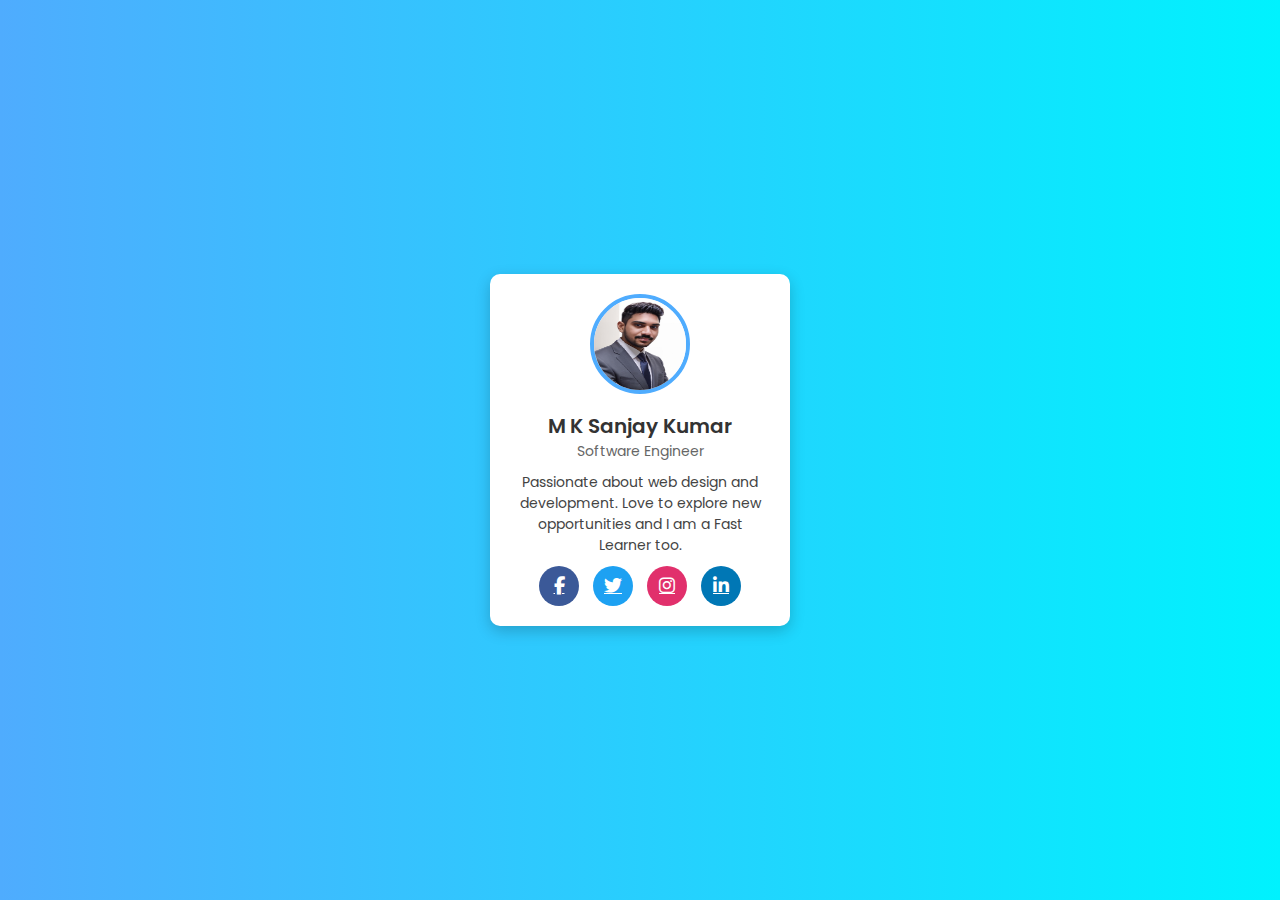
<file: index.html>
<!DOCTYPE html>
<html lang="en">
<head>
    <meta charset="UTF-8">
    <meta name="viewport" content="width=device-width, initial-scale=1.0">
    <title>Responsive Profile Card</title>
    <link rel="stylesheet" href="styles.css">
    <!-- Font Awesome CDN -->
    <link rel="stylesheet" href="https://cdnjs.cloudflare.com/ajax/libs/font-awesome/6.4.2/css/all.min.css">
</head>
<body>

    <div class="profile-card">
        <div class="profile-img">
            <img src="profile.jpg" alt="Profile Picture">
        </div>
        <h2>M K Sanjay Kumar</h2>
        <p class="designation">Software Engineer</p>
        <p class="bio">Passionate about web design and development. Love to explore new opportunities and I am a Fast Learner too.</p>
        <div class="social-links">
            <a href="https://www.facebook.com/share/15Lrn28XNU/" class="fa-brands fa-facebook-f" target="_blank"></a>
            <a href="https://twitter.com/mksanjaykumar" class="fa-brands fa-twitter" target="_blank"></a>
            <a href="https://www.instagram.com/sanjay_staark?igsh=c2xrenRsMDV1ZnNq" class="fa-brands fa-instagram" target="_blank"></a>
            <a href="https://www.linkedin.com/in/sanjay-kumar-b5b74826b" class="fa-brands fa-linkedin-in" target="_blank"></a>
        </div>
    </div>

</body>
</html>
</file>
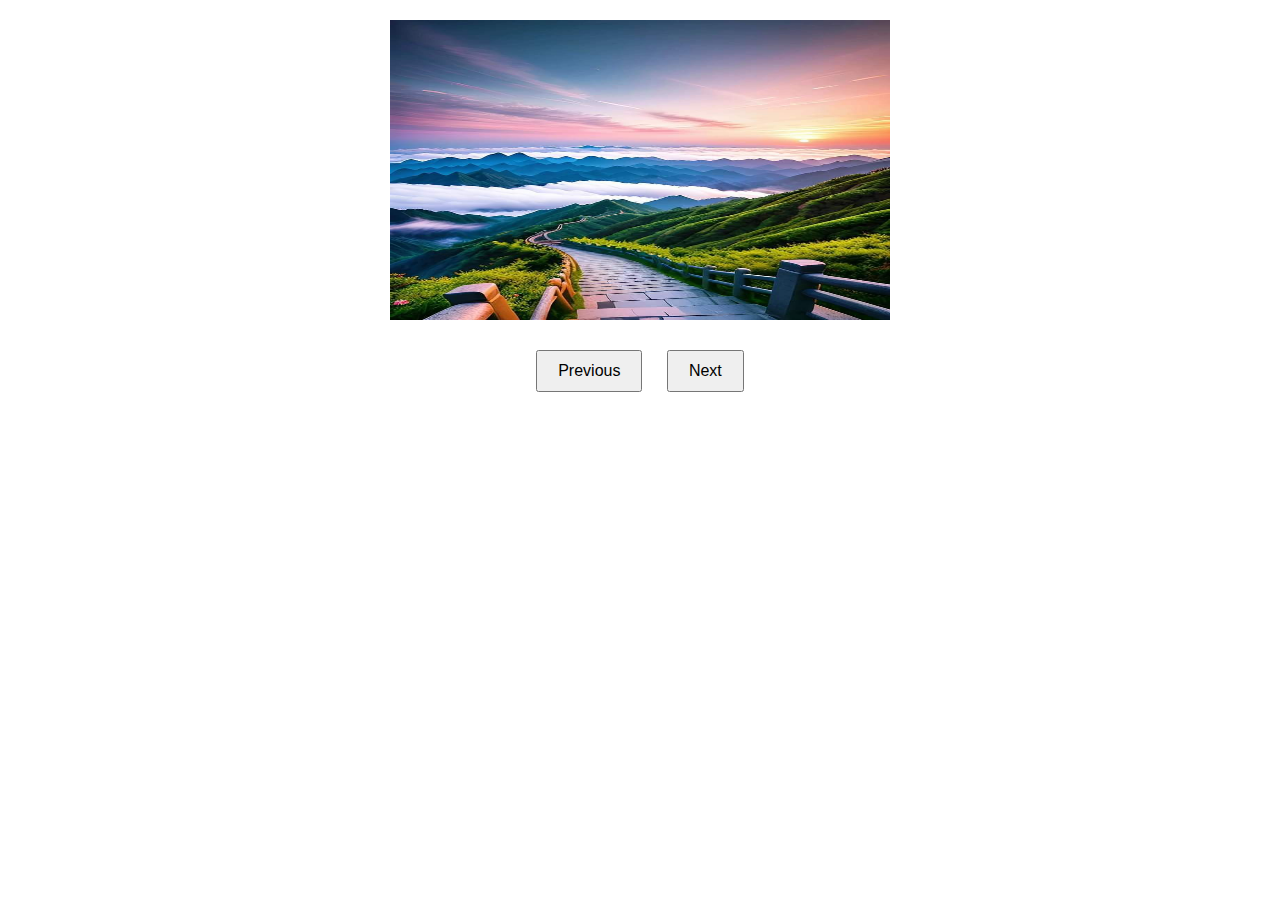
<file: imageslider.html>
<!DOCTYPE html>
<html lang="en">
<head>
    <meta charset="UTF-8">
    <meta name="viewport" content="width=device-width, initial-scale=1.0">
    <title>Image Slider</title>
    <style>
        body {
            text-align: center;
            font-family: Arial, sans-serif;
        }
        .slider-container {
            width: 500px;
            height: 300px;
            margin: 20px auto;
            overflow: hidden;
            position: relative;
        }
        .slider-container img {
            width: 100%;
            height: 100%;
            display: none;
        }
        .slider-container img.active {
            display: block;
        }
        .btn {
            padding: 10px 20px;
            font-size: 16px;
            margin: 10px;
            cursor: pointer;
        }
    </style>
</head>
<body>

    <div class="slider-container">
        <img src="img1.jpg" class="active">
        <img src="img2.jpg">
        <img src="img3.jpg">
    </div>
    
    <button class="btn" onclick="prevImage()">Previous</button>
    <button class="btn" onclick="nextImage()">Next</button>

    <script>
        let images = document.querySelectorAll('.slider-container img');
        let currentIndex = 0;

        function showImage(index) {
            images.forEach(img => img.classList.remove('active'));
            images[index].classList.add('active');
        }

        function nextImage() {
            currentIndex = (currentIndex + 1) % images.length;
            showImage(currentIndex);
        }

        function prevImage() {
            currentIndex = (currentIndex - 1 + images.length) % images.length;
            showImage(currentIndex);
        }
    </script>

</body>
</html>
</file>
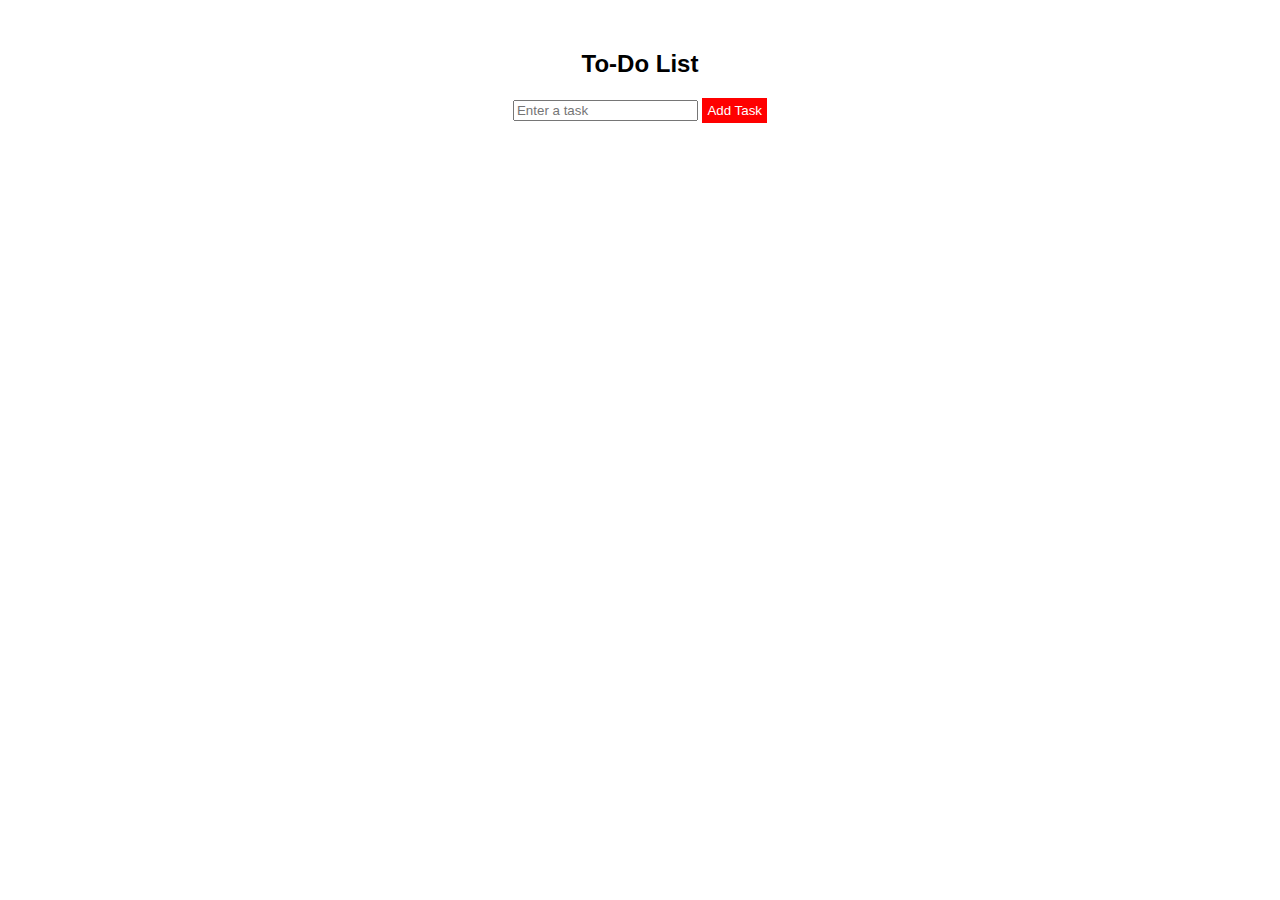
<file: todolist.html>
<!DOCTYPE html>
<html lang="en">
<head>
    <meta charset="UTF-8">
    <meta name="viewport" content="width=device-width, initial-scale=1.0">
    <title>Simple To-Do List</title>
    <style>
        body {
            font-family: Arial, sans-serif;
            max-width: 400px;
            margin: 50px auto;
            text-align: center;
        }
        ul {
            list-style: none;
            padding: 0;
        }
        li {
            display: flex;
            justify-content: space-between;
            padding: 8px;
            border-bottom: 1px solid #ddd;
        }
        button {
            background-color: red;
            color: white;
            border: none;
            cursor: pointer;
            padding: 5px;
        }
    </style>
</head>
<body>
    <h2>To-Do List</h2>
    <input type="text" id="taskInput" placeholder="Enter a task">
    <button onclick="addTask()">Add Task</button>
    <ul id="taskList"></ul>

    <script>
        function addTask() {
            let input = document.getElementById("taskInput");
            let taskText = input.value.trim();
            if (taskText === "") return;

            let li = document.createElement("li");
            li.textContent = taskText;

            let removeBtn = document.createElement("button");
            removeBtn.textContent = "Remove";
            removeBtn.onclick = function() {
                li.remove();
            };

            li.appendChild(removeBtn);
            document.getElementById("taskList").appendChild(li);
            input.value = "";
        }
    </script>
</body>
</html>
</file>
<file: styles.css>
@import url('https://fonts.googleapis.com/css2?family=Poppins:wght@300;400;600&display=swap');

* {
    margin: 0;
    padding: 0;
    box-sizing: border-box;
    font-family: 'Poppins', sans-serif;
}

body {
    display: flex;
    justify-content: center;
    align-items: center;
    height: 100vh;
    background: linear-gradient(to right, #4facfe, #00f2fe);
}

.profile-card {
    background: white;
    width: 300px;
    text-align: center;
    padding: 20px;
    border-radius: 10px;
    box-shadow: 0 5px 15px rgba(0, 0, 0, 0.2);
    transition: transform 0.3s, box-shadow 0.3s;
}

.profile-card:hover {
    transform: translateY(-10px);
    box-shadow: 0 10px 20px rgba(0, 0, 0, 0.3);
}

.profile-img img {
    width: 100px;
    height: 100px;
    border-radius: 50%;
    border: 4px solid #4facfe;
    margin-bottom: 10px;
}

h2 {
    font-size: 20px;
    font-weight: 600;
    color: #333;
}

.designation {
    color: #666;
    font-size: 14px;
}

.bio {
    font-size: 14px;
    color: #444;
    margin: 10px 0;
}

/* Social Media Icons */
.social-links {
    margin-top: 10px;
}

.social-links a {
    display: inline-block;
    font-size: 18px;
    width: 40px;
    height: 40px;
    line-height: 40px;
    text-align: center;
    border-radius: 50%;
    color: white;
    margin: 0 5px;
    transition: 0.3s;
}

/* Specific Brand Colors */
.social-links a.fa-facebook-f {
    background: #3b5998; /* Facebook */
}

.social-links a.fa-twitter {
    background: #1da1f2; /* Twitter */
}

.social-links a.fa-instagram {
    background: #e1306c; /* Instagram */
}

.social-links a.fa-linkedin-in {
    background: #0077b5; /* LinkedIn */
}

/* Hover Effect */
.social-links a:hover {
    filter: brightness(1.2);
}
</file>
